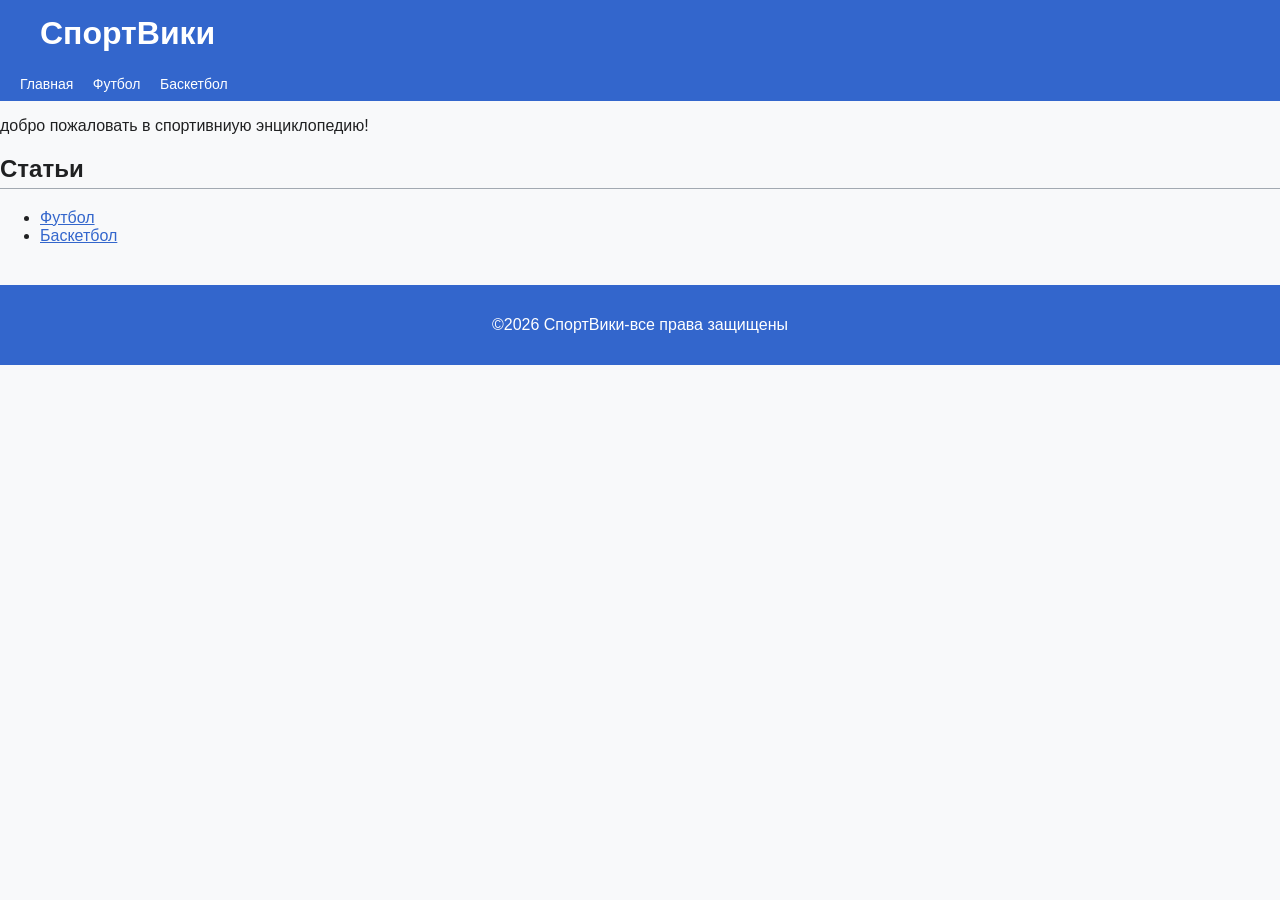
<file: index.html>
<!DOCTYPE html>
<html lang="ru">
    <head>
        <meta charset="UTF-8">
        <title>СпортВики</title>
        <link rel="stylesheet" href="style.css">
    </head>
    <body>
        <header>
        <h1>СпортВики</h1>
        <nav>
            <a href="index.html">Главная</a>
            <a href="articls/football.html">Футбол</a>
            <a href="articls/basketball.html">Баскетбол</a>
        </nav>
    </header>
        <p>добро пожаловать в спортивниую энциклопедию!</p>
    <h2> Статьи</h2>
    <ul>
        <li><a href="articls/football.html">Футбол</a></li>
        <li><a href=articls/basketball.html>Баскетбол</a></li>
    </ul>
     <footer>
        <p> &copy;2026 СпортВики-все права защищены</p>
    </footer>
    </body>
</html>
</file>
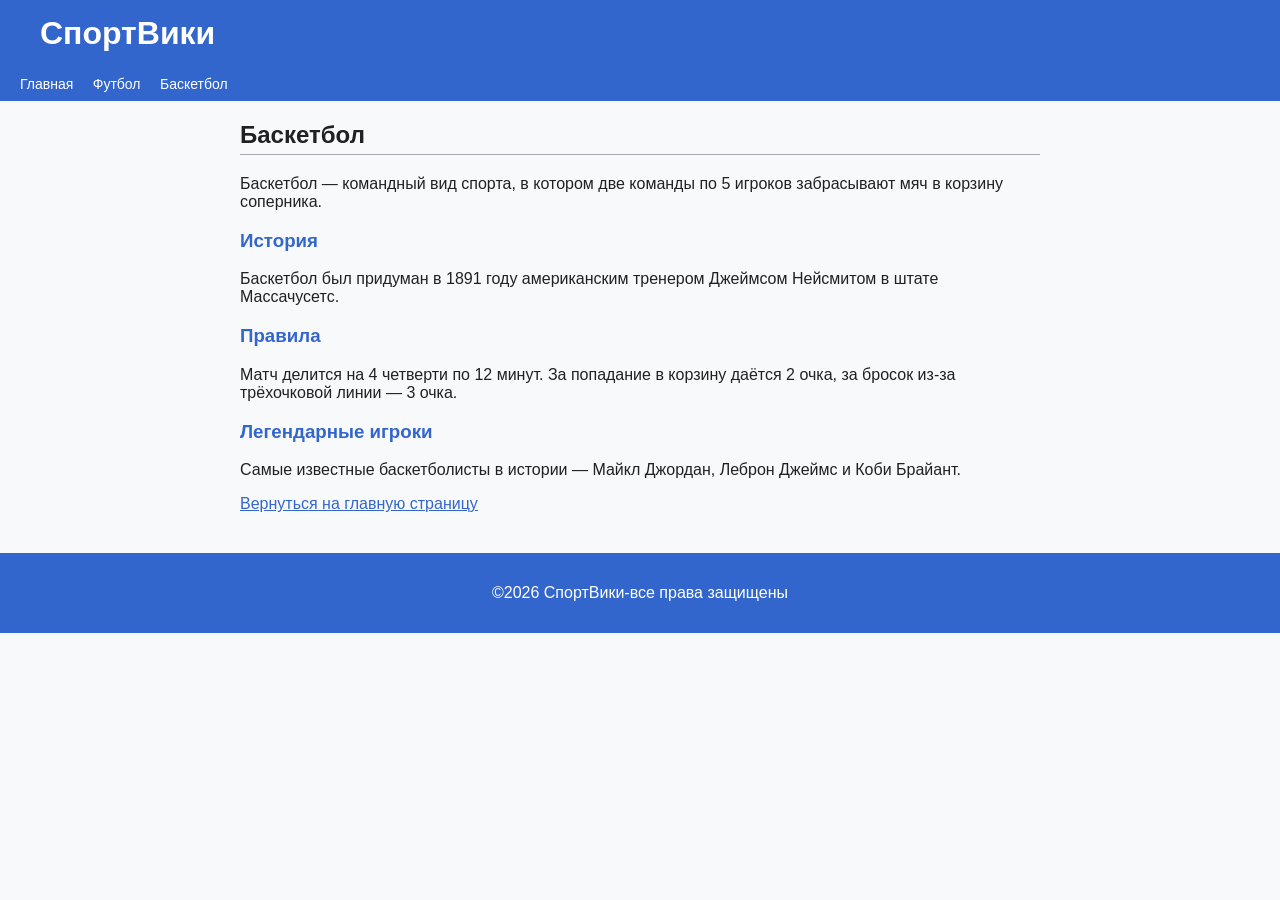
<file: articls/basketball.html>
<html lang="ru">
    <head>
        <meta charset="utf-8">
        <title>Баскетбол-СпортВики</title>
        <link rel="stylesheet" href="../style.css">

    </head>
    <body>
       <header>
    <h1>СпортВики</h1>
    <nav>
        <a href="../index.html">Главная</a>
        <a href="../articls/football.html">Футбол</a>
        <a href="../articls/basketball.html"> Баскетбол</a>
    </nav>
    </header>
        <div id="content">
            <h2>Баскетбол</h2>
        <p>Баскетбол — командный вид спорта, в котором две команды по 5 игроков забрасывают мяч в корзину соперника.</p>
        <h3>История</h3>
        <p>Баскетбол был придуман в 1891 году американским тренером Джеймсом Нейсмитом в штате Массачусетс.</p>
        <h3>Правила</h3>
        <p>Матч делится на 4 четверти по 12 минут. За попадание в корзину даётся 2 очка, за бросок из-за трёхочковой линии — 3 очка.</p>
        <h3>Легендарные игроки</h3>
        <p>Самые известные баскетболисты в истории — Майкл Джордан, Леброн Джеймс и Коби Брайант.</p>
        <a href="../index.html">Вернуться на главную страницу</a>
        </div>
         <footer>
        <p> &copy;2026 СпортВики-все права защищены</p>
    </footer>
    </body>
</html>
</file>
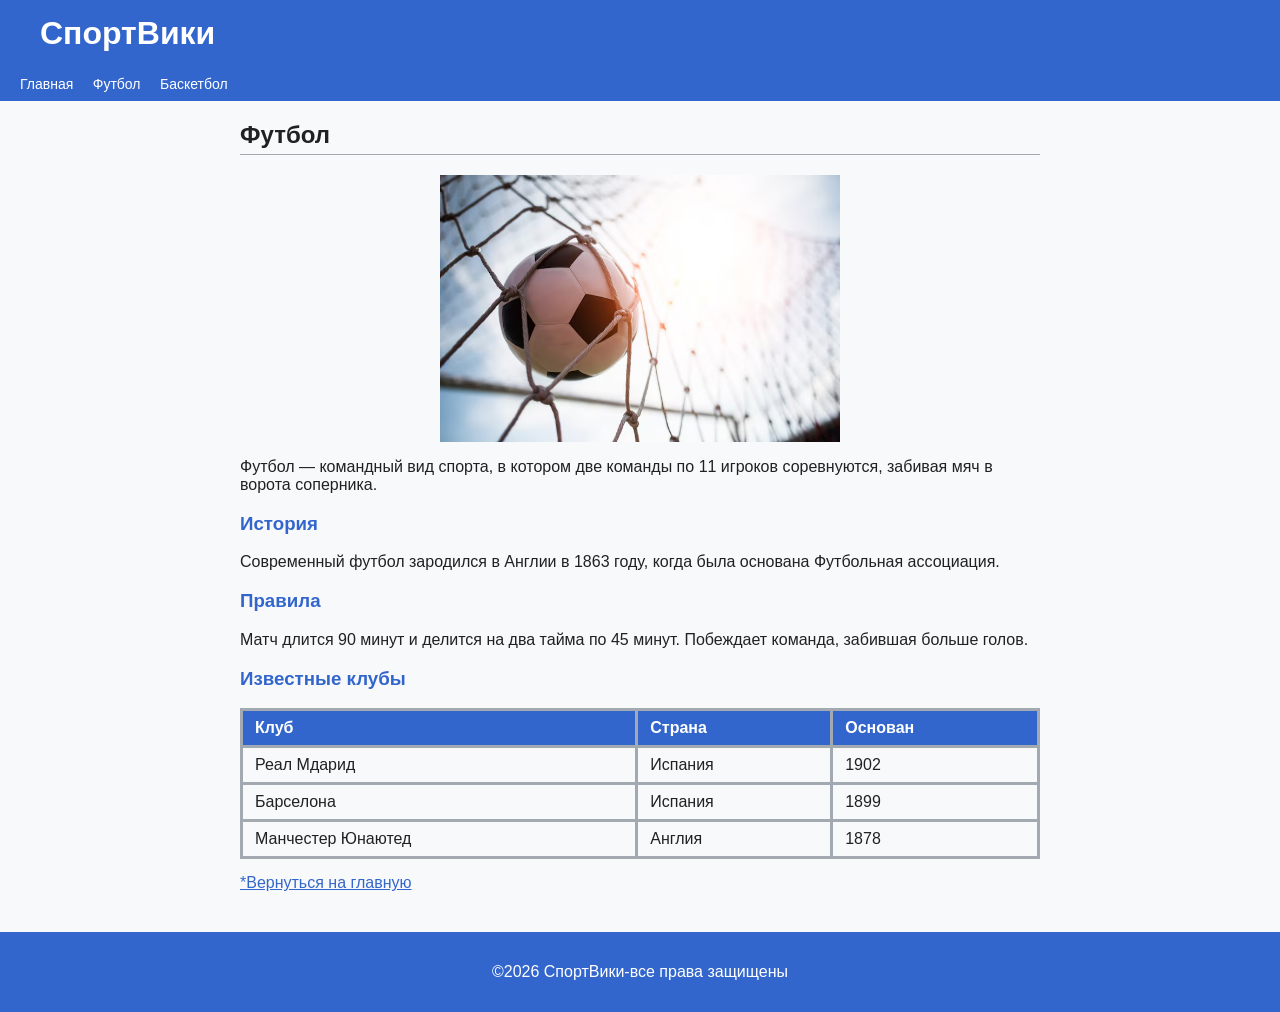
<file: articls/football.html>
<html lang="ru">

<head>
    <meta charset="utf-8">
    <title>Футбол-Вики</title>
    <link rel="stylesheet" href="../style.css">
</head>
<body>
    <header>
    <h1>СпортВики</h1>
    <nav>
        <a href="../index.html">Главная</a>
        <a href="../articls/football.html">Футбол</a>
        <a href="../articls/basketball.html"> Баскетбол</a>
    </nav>
</header>
    <div id="content">
        <h2>Футбол</h2>
        <img src="../football.avif" alt="Футбол" width="400">

        <p>Футбол — командный вид спорта, в котором две команды по 11 игроков соревнуются, забивая мяч в ворота соперника.</p>
        <h3>История</h3>
        <p>Современный футбол зародился в Англии в 1863 году, когда была основана Футбольная ассоциация.</p>
        <h3>Правила</h3>
        <p>Матч длится 90 минут и делится на два тайма по 45 минут. Побеждает команда, забившая больше голов.</p>
        <h3>Известные клубы</h3>
        <table>
            <tr>
                <th>Клуб</th>
                <th>Страна</th>
                <th>Основан</th>
            </tr>
            <tr>
                <td>Реал Мдарид</td>
                <td>Испания</td>
                <td>1902</td>
            </tr>
             <tr>
    <td>Барселона</td>
    <td>Испания</td>
    <td>1899</td>
  </tr>
                <td>Манчестер Юнаютед</td>
                <td>Англия</td>
                <td>1878</td>
            </tr>
        </table>
        <a href="../index.html">*Вернуться на главную</a>
    </div>
    <footer>
        <p> &copy;2026 СпортВики-все права защищены</p>
    </footer>
</body>
</html>
</file>
<file: style.css>
body {
    font-family: Arial,sans-serif;
    background-color:#f8f9fa;
    color:#202122;
    margin:0;
    padding:0;
}
h1{
    background-color:#3366cc;
    color:white;
    padding:15px 20px;
    margin:0;
}
h2{
    border-bottom: 1px solid #a2a9b1;
    padding-bottom: 5px;
}
a{
    color:#3366cc;
}
a:hover {
    color:#cc0000
}
#content {
    max-width: 800px;
    margin:20px auto;
    padding:px 20px;
}
h3{
    color:#3366cc;
}
header { background-color: #3366cc;
padding: 0 20px;
}
nav{
    padding: 8px 0;
}
nav a {
    color: white;
    text-decoration: none;
    margin-right:15px;
    font-size: 14px;
}
nav a:hover {
    text-decoration: underline;
    color: white;
}
img {
    display: block;
    margin: 0 auto;
}
table {
     border-collapse: collapse;
     width:100%;
     margin: 15px 0;
}
th,td {
    border: 3px solid #a2a9b1;
    padding: 8px 12px;
    text-align: left;
}
th{
    background-color: #3366cc;
    color: white;
}
footer {
    background-color: #3366cc;
    color:white;
    text-align: center;
    padding: 15px;
    margin-top: 40px;
}
</file>
